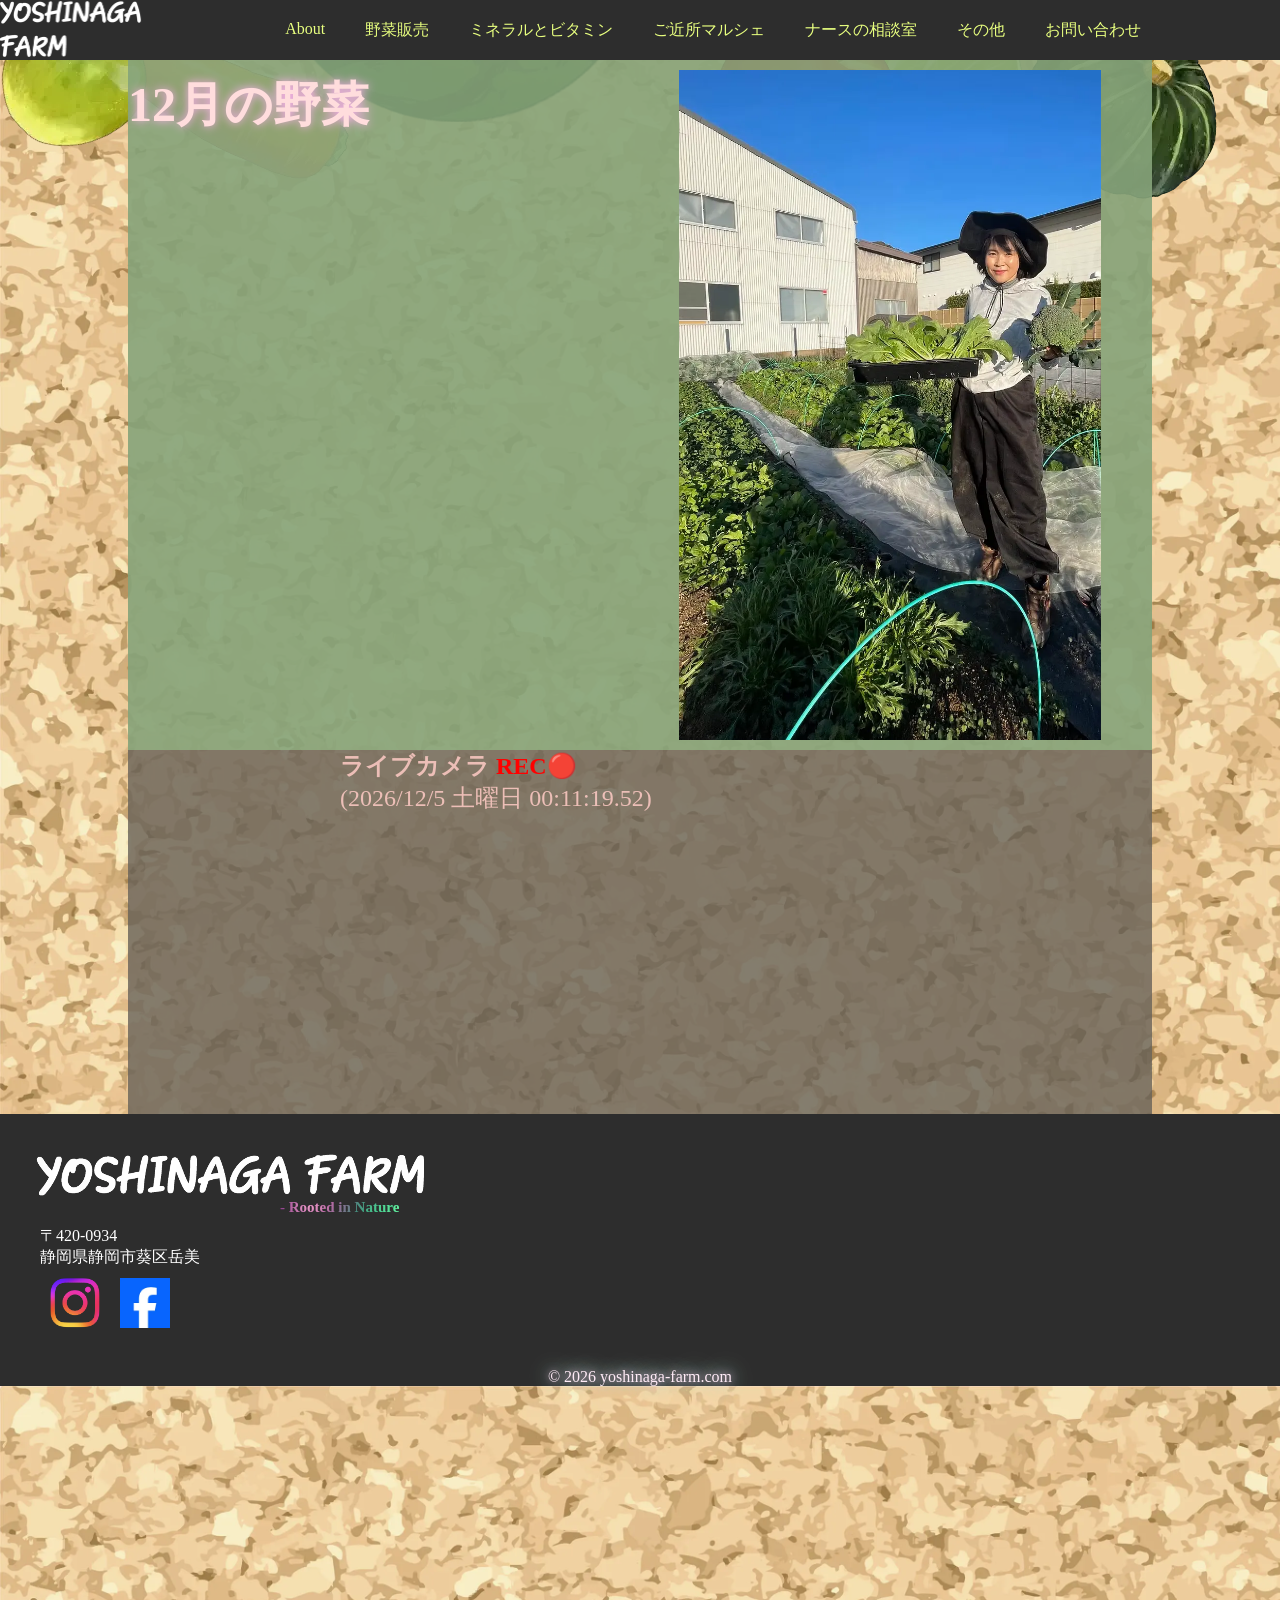
<file: index.html>
<!doctype html>
<html lang="ja">
  <head>
    <!-- Google tag (gtag.js) -->
    <script
      async
      src="https://www.googletagmanager.com/gtag/js?id=G-3EQTNKT58V"
    ></script>
    <script>
      window.dataLayer = window.dataLayer || [];
      function gtag() {
        dataLayer.push(arguments);
      }
      gtag("js", new Date());

      gtag("config", "G-3EQTNKT58V");
    </script>

    <meta charset="UTF-8" />
    <meta name="viewport" content="width=device-width, initial-scale=1.0" />
    <title>YOSHINAGA FARM</title>
    <link rel="icon" href="/img/carrots.webp" />
    <link rel="stylesheet" href="/css/reset.css" />
    <link rel="stylesheet" href="/css/base.css" />
    <link rel="stylesheet" href="/css/header.css" />
    <link rel="stylesheet" href="/css/index-main.css" />
    <link rel="stylesheet" href="/css/footer.css" />
    <link rel="stylesheet" href="/css/animation.css" />

    <script type="module" src="/js/calender.js"></script>
    <script type="module" src="/js/header_footer.js"></script>
    <script defer src="/js/animation.js"></script>
    <script type="module" src="/js/live-cam-time.js"></script>
    <script type="module" src="/js/mobile_menu_open.js"></script>
    <script type="module" src="/js/rec-light.js"></script>

    <meta name="description" content="自作した野菜を販売しているサイトです。" />
  </head>

  <body>
    <div id="header"></div>

    <div id="animation"></div>

    <main class="main">
      <div class="main__inner">
        <section class="main__section">
          <div class="main__calender">
            <h1 id="main__title--monthly"></h1>

            <div class="main__google-calender">
              <iframe
                class="google-calender"
                src="https://calendar.google.com/calendar/embed?src=7d3e8ed2286b702f458147be20d172094feb05f8de7197f4c557100f2d4796ab%40group.calendar.google.com&ctz=Asia%2FTokyo"
                style="border: 0"
                frameborder="0"
                scrolling="no"
              >
              </iframe>
            </div>
          </div>

          <img class="main__img" src="/img/home-img.webp" alt="ホームの写真" />
        </section>
        <div class="live-cam">
          <h2 class="live-cam-string">
            ライブカメラ<span class="rec" id="rec-light"></span>
          </h2>
          <div id="live-cam-hour"></div>
          <iframe
            class="vdo-ninja"
            src="https://vdo.ninja/?view=BdFdpVV"
            frameborder="0"
          ></iframe>
        </div>
      </div>
    </main>

    <div id="footer"></div>
  </body>
</html>
</file>
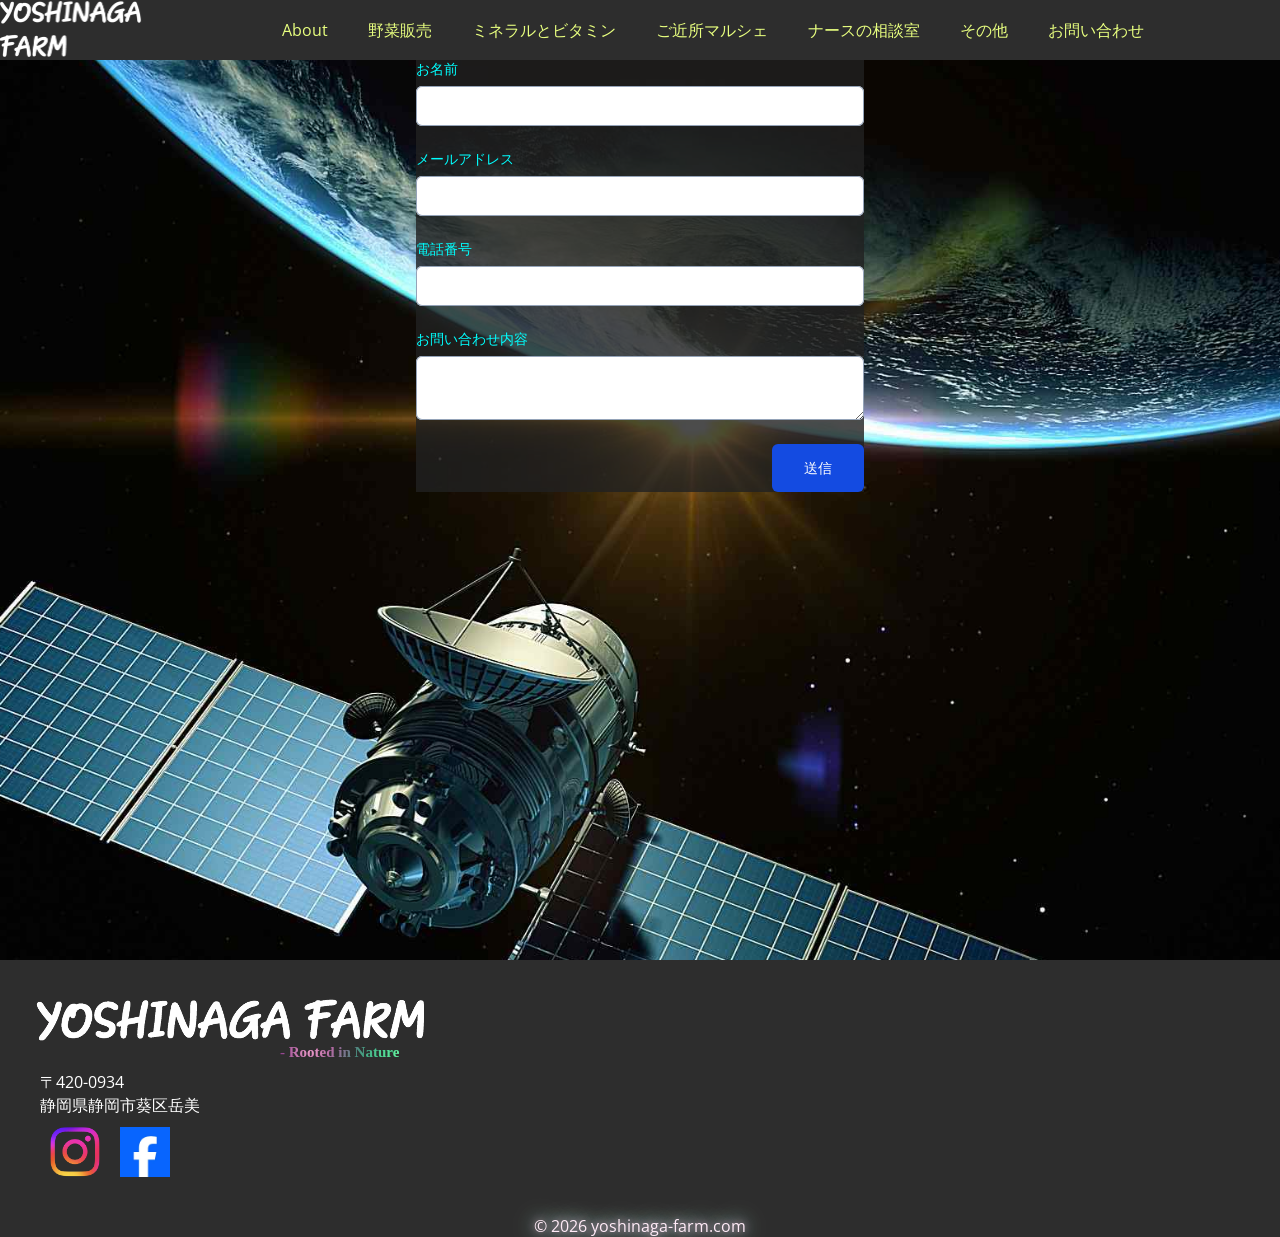
<file: html/contact.html>
<!doctype html>
<html lang="ja">
  <head>
    <meta charset="UTF-8" />
    <meta name="viewport" content="width=device-width, initial-scale=1.0" />
    <title>YOSHINAGA FARM</title>
    <link rel="icon" href="/img/carrots.webp" />
    <link rel="stylesheet" href="/css/reset.css" />
    <link rel="stylesheet" href="/css/base.css" />
    <link rel="stylesheet" href="/css/header.css" />
    <link rel="stylesheet" href="/css/contact-main.css" />
    <link rel="stylesheet" href="/css/footer.css" />
    <link rel="stylesheet" href="/css/animation.css" />
    <link rel="stylesheet" href="/css/formspree.css" />
    <link
      href="https://fonts.googleapis.com/css2?family=Roboto&display=swap"
      rel="stylesheet"
    />
    <script type="module" src="/js/header_footer.js"></script>
    <script type="module" src="/js/alert.js"></script>
  </head>

  <body>
    <div id="header"></div>

    <main class="main">
      <div class="main__inner">
        <div class="main__form">
          <form
            action="https://formspree.io/f/xqeybwwp"
            class="fs-form"
            target="_top"
            method="POST"
          >
            <div class="fs-field">
              <label class="fs-label" for="name">お名前</label>
              <input class="fs-input" id="name" name="name" required />
            </div>
            <div class="fs-field">
              <label class="fs-label" for="email">メールアドレス</label>
              <input class="fs-input" id="email" name="email" required />
            </div>
            <div class="fs-field">
              <label class="fs-label" for="number">電話番号</label>
              <input class="fs-input" id="number" name="number" />
            </div>
            <div class="fs-field">
              <label class="fs-label" for="message">お問い合わせ内容</label>
              <textarea
                class="fs-textarea"
                id="message"
                name="message"
                required
              ></textarea>
            </div>
            <div class="fs-button-group">
              <button class="fs-button" type="submit">送信</button>
            </div>
          </form>
        </div>
      </div>
    </main>

    <div id="footer"></div>
  </body>
</html>
</file>
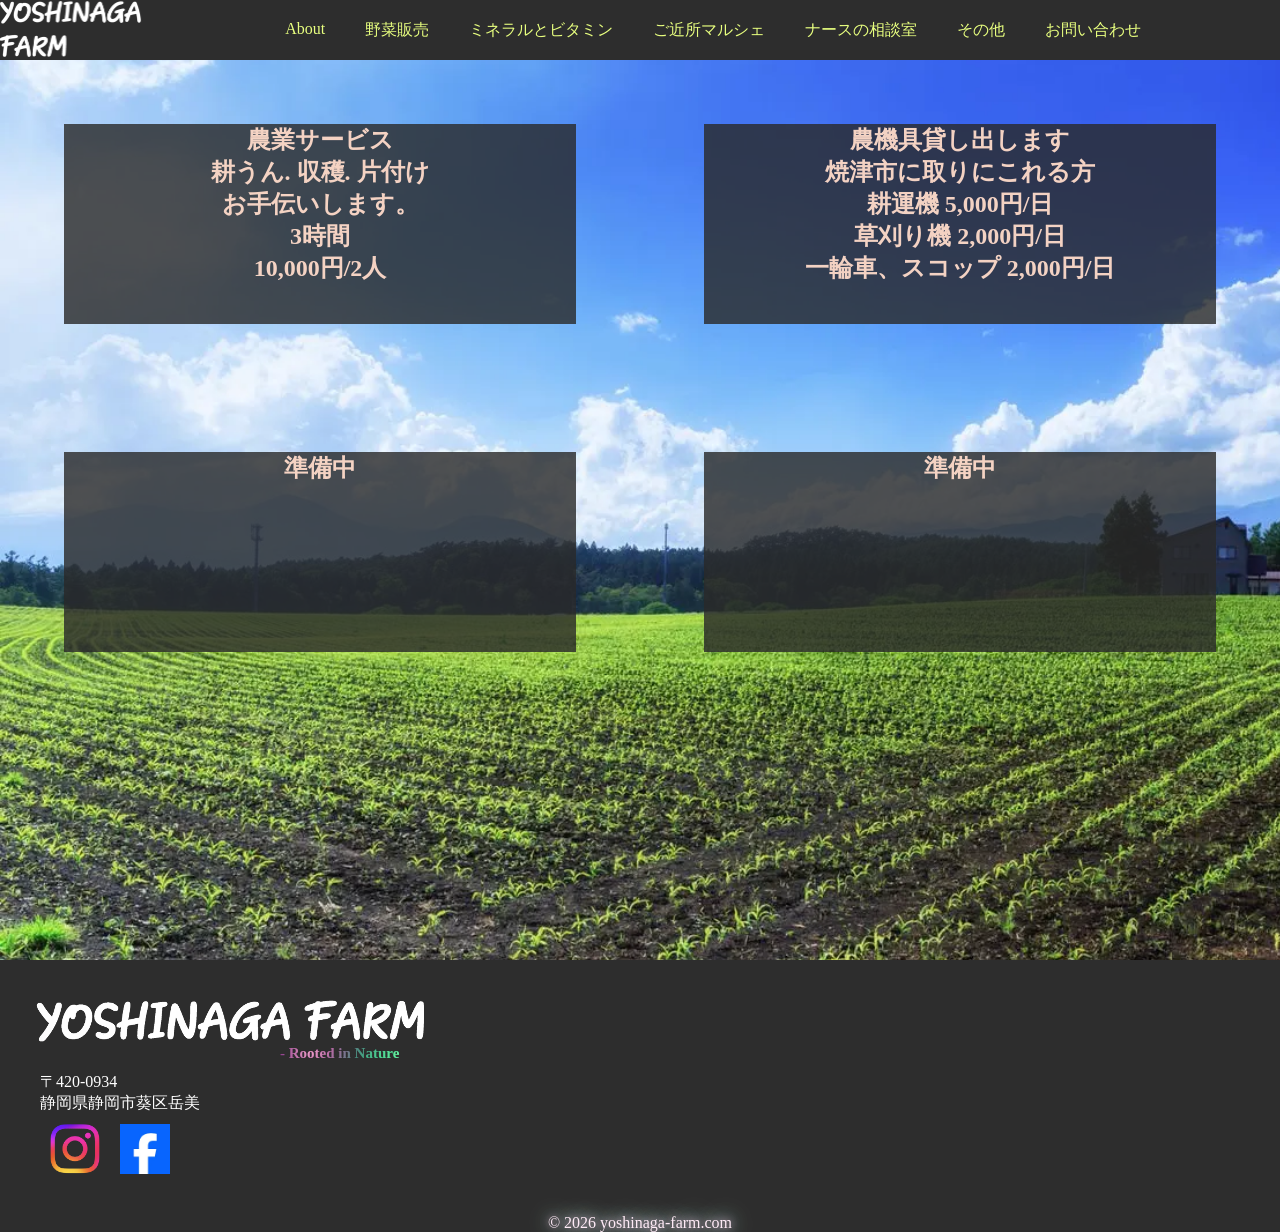
<file: html/farm-service.html>
<!doctype html>
<html lang="ja">
  <head>
    <meta charset="UTF-8" />
    <meta name="viewport" content="width=device-width, initial-scale=1.0" />
    <title>YOSHINAGA FARM</title>
    <link rel="icon" href="/img/carrots.webp" />
    <link rel="stylesheet" href="/css/reset.css" />
    <link rel="stylesheet" href="/css/base.css" />
    <link rel="stylesheet" href="/css/header.css" />
    <link rel="stylesheet" href="/css/farm-service-main.css" />
    <link rel="stylesheet" href="/css/footer.css" />
    <link
      href="https://fonts.googleapis.com/css2?family=Roboto&display=swap"
      rel="stylesheet"
    />
    <script src="/js/header_footer.js" defer></script>
  </head>

  <body>
    <div id="header"></div>

    <main class="main">
      <div class="main__inner">
        <section class="main__section">
          <h2>農業サービス</h2>
          <h2>耕うん. 収穫. 片付け</h2>
          <h2>お手伝いします。</h2>
          <h2>3時間</h2>
          <h2>10,000円/2人</h2>
        </section>
        <section class="main__section">
          <h2>農機具貸し出します​</h2>
          <h2>​​焼津市に取りにこれる方</h2>
          <h2>耕運機 5,000円/日</h2>
          <h2>草刈り機 2,000円/日</h2>
          <h2>​一輪車、スコップ 2,000円/日</h2>
        </section>
        <section class="main__section">
          <h2>準備中</h2>
        </section>
        <section class="main__section">
          <h2>準備中</h2>
        </section>
      </div>
    </main>

    <div id="footer"></div>
  </body>
</html>
</file>
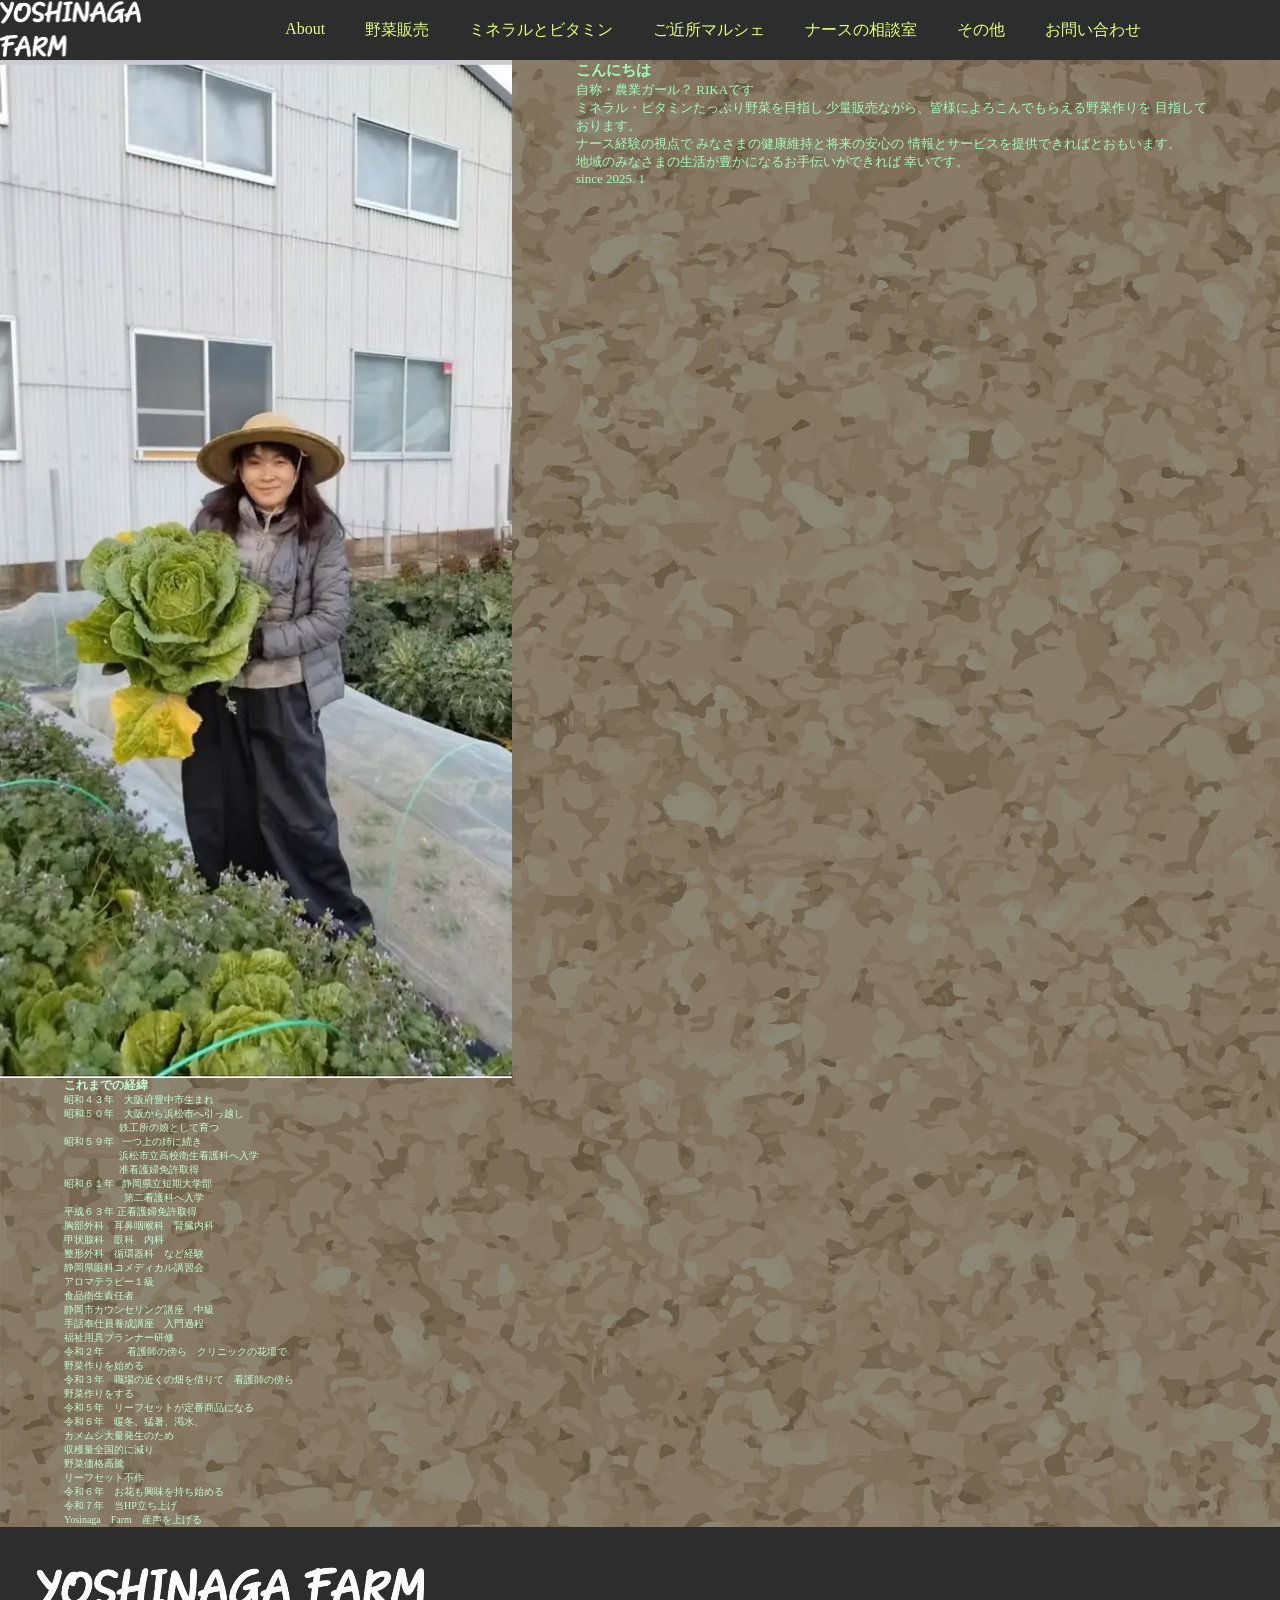
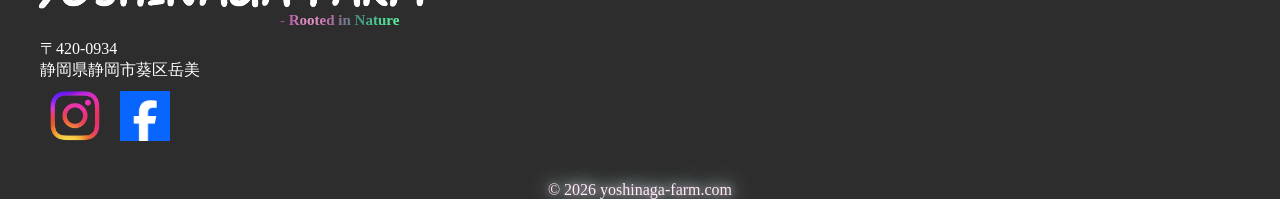
<file: html/profile.html>
<!doctype html>
<html lang="ja">
  <head>
    <meta charset="UTF-8" />
    <meta name="viewport" content="width=device-width, initial-scale=1.0" />
    <title>YOSHINAGA FARM</title>
    <link rel="icon" href="/img/carrots.webp" />
    <link rel="stylesheet" href="/css/reset.css" />
    <link rel="stylesheet" href="/css/base.css" />
    <link rel="stylesheet" href="/css/header.css" />
    <link rel="stylesheet" href="/css/profile-main.css" />
    <link rel="stylesheet" href="/css/footer.css" />
    <link
      href="https://fonts.googleapis.com/css2?family=Roboto&display=swap"
      rel="stylesheet"
    />
    <script src="/js/header_footer.js" defer></script>
  </head>

  <body>
    <div id="header"></div>

    <main class="main">
      <div class="main__inner">
        <section class="main__section">
          <img
            class="profile_1-img"
            src="/img/profile_1.webp"
            alt="プロフィール画像"
          />
          <div class="description">
            <h3>こんにちは</h3>
            <p>自称・農業ガール？ RIKAです</p>
            <p>
              ミネラル・ビタミンたっぷり野菜を目指し
              少量販売ながら、皆様によろこんでもらえる野菜作りを
              目指しております。
            </p>
            <p>
              ナース経験の視点で みなさまの健康維持と将来の安心の
              情報とサービスを提供できればとおもいます。
            </p>
            <p>地域のみなさまの生活が豊かになるお手伝いができれば 幸いです。</p>
            <p>since 2025. 1</p>
          </div>
        </section>
        <section class="main__section">
          <div class="history">
            <h3>これまでの経緯</h3>
            <p>昭和４３年　大阪府豊中市生まれ</p>
            <p>昭和５０年　大阪から浜松市へ引っ越し</p>
            <p class="text-alian-right">鉄工所の娘として育つ</p>
            <p>昭和５９年 &nbsp; 一つ上の姉に続き</p>
            <p class="text-alian-right">浜松市立高校衛生看護科へ入学</p> 
            <p class="text-alian-right">准看護婦免許取得</p>
            <p>昭和６１年 &nbsp; 静岡県立短期大学部</p>
            <p class="text-alian-right"> &nbsp; 第二看護科へ入学</p>
            <p>平成６３年&nbsp;正看護婦免許取得</p>
            <p>胸部外科　耳鼻咽喉科　腎臓内科　</p>
            <p>甲状腺科　眼科　内科</p>
            <p>整形外科　循環器科　など経験</p>
            <p>静岡県眼科コメディカル講習会</p>
            <p>アロマテラピー１級</p>
            <p>食品衛生責任者</p>
            <p>静岡市カウンセリング講座　中級</p>
            <p>手話奉仕員養成講座　入門過程</p>
            <p>福祉用具プランナー研修</p>
            <p>令和２年　　&nbsp;看護師の傍ら　クリニックの花壇で</p>
            <p>野菜作りを始める</p>
            <p>令和３年　職場の近くの畑を借りて　看護師の傍ら</p>
            <p>野菜作りをする</p>
            <p>令和５年　リーフセットが定番商品になる</p>
            <p>令和６年　暖冬、猛暑、渇水、</p>
            <p>カメムシ大量発生のため</p>
            <p>収穫量全国的に減り</p>
            <p>野菜価格高騰</p>
            <p>リーフセット不作</p>
            <p>令和６年　お花も興味を持ち始める</p>
            <p>令和７年　当HP立ち上げ</p>
            <p>Yosinaga　Farm　産声を上げる</p>
          </div>
        </section>
        <section class="main__section"></section>
        <section class="main__section"></section>
      </div>
    </main>

    <div id="footer"></div>
  </body>
</html>
</file>
<file: css/base.css>
body {
  background-image: url("/img/board.webp");
  background-size: cover;
  cursor:
    url(/img/cursor.png) 0 0,
    auto;
}

/*  
* {
  border: 2px red solid;
}
  */
</file>
<file: css/header.css>
.header {
  background-color: #2d2d2d;
  position: sticky;
  top: 0;
  display: flex;
  height: 10%;
  z-index: 10;
}

.header__inner {
  width: 100%;
  display: flex;
  align-items: center;
}

.header__logo {
  margin: auto;
  padding: auto;
  height: 60px;
}

.header__nav {
  display: flex;
  margin: 0 auto;
}
 
.header__nav .header__subitem {
  display: none;
  position: relative;
  top: 100%;
  left: 0;
}

.header__item {
  padding: 0 20px;
  position: relative;
}

.header__item:hover .header__subitem {
  display: block;
}

.header__list {
  color: rgb(232, 255, 127);
  justify-content: center;
  margin: 0 auto;
  display: flex;
}

.header__sublist {
  background-color: rgb(37, 37, 37);
  position: absolute;
}

.header__subitem {
  display: none;
  position: relative;
  top: 100%;
  left: 0;
}

.header a {
  color: rgb(232, 255, 127);
}

.menu-toggle {
  display: none;
}

@media (max-width: 768px) {
  .header {
    height: auto;
    /* 高さを固定せず中身に合わせる */
  }

  .header__inner {
    width: 100%;
  }

  .menu-toggle {
    display: block;
    position: absolute;
    right: 1rem;
    border: 2px #fff solid;
    color: #fff;
    padding: 1rem;
  }

  .header__nav {
    display: none;
  }

  .header__list {
    flex-direction: column;
    /* メニューを縦一列に並べる */
    padding: 0;
    text-align: center;
  }

  .header__item {
    margin: 10px 0;
  }

  .header__sublist {
    position: static;
    /* 浮いているのをやめて中に収める */
    padding-left: 0;
  }

  .header__subitem {
    display: block !important;
    position: static;
    /* absoluteを解除して縦に並べる */
    background: #3a3a3a;
    padding: 5px 0;
  }
}
</file>
<file: css/index-main.css>
.main {
  display: flex;
  min-height: 100vh;
  flex: 1;
}

.main__inner {
  background-color: rgba(224, 197, 156, 0.479);
  margin: 0 auto;
  flex-wrap: wrap;
  width: 80%;
}

.main__section {
  position: relative;
  margin: auto;
  background-color: rgba(124, 160, 118, 0.816);
  align-items: center;
  padding: 10px 0px;
  display: flex;
  flex-wrap: wrap;
  justify-content: center;
}
.main__calender {
  position: relative;
  display: grid;
  align-items: center;
  justify-content: center;
}

#main__title--monthly {
  font-size: 3rem;
  color: rgb(255, 221, 221);
  text-shadow: 0 0 10px #ffb0f1;
}

.main__google-calender {
  display: grid;
  justify-content: center;
}

.google-calender {
  width: 500px;
  height: 600px;
  margin: auto;
}

.main__img {
  height: 670px;

  margin: auto;
}

.main__item {
  color: rgb(0, 68, 39);
}

.main__clock {
  position: fixed;
}

.live-cam {
  position: relative;
  display: grid;
  justify-content: center;
  margin: auto;
  background-color: rgba(70, 70, 70, 0.623);
  color: rgba(255, 203, 198, 0.851);
}

#live-cam-hour,
.live-cam-string {
  font-size: 1.5rem;
  animation-duration: 5s;
  animation-name: live-cam-vivid;
  animation-timing-function: linear;
  animation-iteration-count: infinite;
}
.vdo-ninja {
  align-items: center;
  justify-content: center;
  height: 300px;
  width: 600px;
}

.rec{
  color: red;
}

@keyframes live-cam-vivid {
  0% {
    color: rgb(255, 142, 142);
  }

  50% {
    color: rgb(177, 216, 255);
  }

  75% {
    color: rgb(177, 255, 168);
  }

  100% {
    color: rgb(255, 142, 142);
  }
}

@media screen and (max-width: 880px) {
  .main__inner {
    width: 100%;
  }

  .main__section {
    display: block;
  }

  .animation__nav {
    display: none;
  }

  .google-calender {
    width: 100%;
    height: 600px;
  }

  .main__img {
    max-height: 400px;
  }
  .vdo-ninja {
  width: 100%;
  height: auto;
  }
}
</file>
<file: css/footer.css>
.footer {
  background: #2d2d2d;
  position: relative;
  height: auto;
  width: 100%;
}

.footer__inner {
  margin: auto;
  color: white;
  display: flex;
}

.footer__company {
  margin: auto;
  margin-left: 20px;
}

.footer__address {
  margin-left: 20px;
}

.footer__insta {
  height: 50px;
}

.footer__face {
  height: 50px;
}

.footer__SNS {
  display: flex;
  margin: 5px 30px;
}

.footer__face {
  margin: 0 20px;
}

.google-map {
  position: relative;
  align-items: end;
  top: 5px;
  right: 3px;
}

.footer__company {
  display: block;
}

.footer__copy {
  text-align: center;
  color: rgb(255, 235, 247);
  text-shadow:
    0 0 10px #ffc6e8,
    0 0 20px #9bf6ff,
    0 0 30px #caffbf;
}

.sub-title {
  font-family: Georgia, "Times New Roman", Times, serif;
  font-size: 15px;
  font-weight: bold;
  width: 150px;
  position: relative;
  left: 260px;

  background:
    radial-gradient(
      circle at 20% 30%,
      rgba(255, 180, 210, 0.9),
      transparent 40%
    ),
    radial-gradient(
      circle at 80% 70%,
      rgba(120, 255, 170, 0.9),
      transparent 60%
    ),
    linear-gradient(135deg, #4f0263, #661b6d, #00755d, #147834);

  -webkit-background-clip: text;
  background-clip: text;

  color: transparent;
}

.footer__info {
  margin: 10px auto;
}

.google-map-iframe {
  width: 500px;
  height: 250px;
}

@media screen and (max-width: 880px) {
  .sub-title {
    position: relative;
    left: 20vw;
  }
}

@media screen and (max-width: 770px) {
  .footer {
    background: #2d2d2d;
    position: relative;
    height: auto;
    width: 100%;
  }

  .footer__inner {
    margin: auto;
    color: white;
    display: block;
  }

  .footer__company {
    margin: auto;
    display: block;
  }

  .sub-title {
    display: block;
    position: relative;
    left: 210px;
  }

  .footer__address {
    margin-left: 20px;
  }

  .footer__insta {
    height: 50px;
  }

  .footer__face {
    height: 50px;
  }

  .google-map {
    position: absolute;
    top: 80px;
  }

  .google-map-iframe {
    width: 100px;
    height: 100px;
  }
}
</file>
<file: css/animation.css>
.animation__nav {
  position: absolute;
  inset: 0;
  pointer-events: none;
  overflow: hidden;
  z-index: -1;
  height: 130%;
}

.vegi1 {
  left: 5vw;
  position: absolute;
  animation-name: vegi-rain;
  animation-duration: 22s;
  animation-iteration-count: infinite;
  animation-timing-function: linear;
}

.vegi2 {
  position: absolute;
  top: -30vh;
  left: 20vw;
  animation-name: vegi-rain;
  animation-duration: 35s;
  animation-iteration-count: infinite;
  animation-timing-function: linear;
}

.vegi3 {
  position: absolute;
  left: 60vw;
  animation-name: vegi-rain;
  animation-duration: 27s;
  animation-iteration-count: infinite;
  animation-timing-function: linear;
}

.vegi4 {
  position: absolute;
  left: 80vw;
  animation-name: vegi-rain;
  animation-duration: 29s;
  animation-iteration-count: infinite;
  animation-timing-function: linear;
}

.vegi5 {
  position: absolute;
  left: 55vw;
  animation-name: vegi-rain;
  animation-duration: 14s;
  animation-iteration-count: infinite;
  animation-timing-function: linear;
}

.vegi6 {
  position: absolute;
  animation-name: vegi-rain;
  animation-duration: 19s;
  animation-iteration-count: infinite;
  animation-timing-function: linear;
}

@keyframes vegi-rain {
  0% {
    transform: translateY(-20vh) rotate(0deg);
  }

  100% {
    transform: translateY(180vh) rotate(5000deg);
  }
}

/* < 80% */
@media screen and (min-width: 2132px) {
  .animation__nav {
    display: none;
  }
}

/* ≈110% */
@media screen and (max-width: 1397px) {
  .animation__nav {
    height: 180%;
  }
}

/* ≈125% */
@media screen and (max-width: 1230px) {
  .animation__nav {
    height: 170%;
  }
}

/* ≈133% */
@media screen and (max-width: 1153px) {
  .animation__nav {
    height: 180%;
  }
}

/* ≈150% */
@media screen and (max-width: 1100px) {
  .animation__nav {
    height: 200%;
  }
}
</file>
<file: css/contact-main.css>
body {
  background-image: url("/img/satellite.jpg");
  background-repeat: no-repeat;
  background-size: cover;
  background-position: center;
}

.main {
  position: relative;
  min-height: 100vh;
  flex: 1;
}
.main__inner {
  width: 100%;
  margin: auto;
}

.main__form {
  background-color: rgba(33, 33, 33, 0.803);
  position: relative;
  margin: auto;
  width: 35%;
}
@media screen and (max-width:870px) ,(hover: none) and (pointer: coarse) {
  .main__form {
    position: relative;
    margin-left:22%; 
  }
}
</file>
<file: css/formspree.css>
@import url("https://fonts.googleapis.com/css2?family=Nunito+Sans:ital,opsz,wght@0,6..12,200..1000;1,6..12,200..1000&family=Open+Sans:ital,wght@0,300..800;1,300..800&display=swap");

/** Variables **/

:root {
  --color-background: #cbd5e1;
  --color-background-alt: #8ec6ff;
  --color-border-active: #173db6;
  --color-border-default: #94a3b8;
  --color-highlight: #8ec6ff;
  --color-primary: #144be1;
  --color-primary-active: #19388f;
  --color-text-default: #0f172a;
  --color-text-muted: #475569;

  --font-family-body: "Open Sans", sans-serif;
  --font-family-display: "Nunito Sans", sans-serif;
}

/** Base **/

*,
::before,
::after {
  box-sizing: border-box;
}

* {
  border: 0;
  margin: 0;
  padding: 0;
}

body {
  -webkit-font-smoothing: antialiased;
  font-family: var(--font-family-body);
  font-optical-sizing: auto;
  font-style: normal;
}

button,
input,
optgroup,
select,
textarea {
  font-family: inherit;
  font-feature-settings: inherit;
  font-variation-settings: inherit;
  font-size: 100%;
  font-weight: inherit;
  line-height: inherit;
  color: inherit;
  margin: 0;
  padding: 0;
}

[type="checkbox"],
[type="radio"],
[type="range"] {
  appearance: none;
  flex-shrink: 0;
  padding: 0;
  user-select: none;
}

[type="checkbox"]:focus,
[type="radio"]:focus,
[type="range"]:focus {
  outline: none;
}

/** Components **/

.fs-form {
  display: grid;
  row-gap: 1.5rem;
}

.fs-form:where(.fs-layout__2-column) {
  column-gap: 1.5rem;
  grid-template-columns: 1fr 1fr;
}

fieldset {
  display: grid;
  margin: 1.5rem 0;
  row-gap: 1.5rem;
}

.fs-form:where(.fs-layout__2-column) fieldset {
  column-gap: 1.5rem;
  grid-template-columns: 1fr 1fr;
  grid-column: 1 / -1;
}

.fs-fieldset-title {
  color: var(--color-text-default);
  font-family: var(--font-family-display);
  font-size: 1.25rem;
  font-weight: 500;
  line-height: 1.75rem;
  margin-bottom: 1.5rem;
  grid-column: 1 / -1;
}

.fs-field {
  display: flex;
  flex-direction: column;
  row-gap: 0.375rem;
}

.fs-label {
  color: var(--color-text-default);
  display: block;
  font-family: var(--font-family-display);
  font-size: 0.875rem;
  font-weight: 500;
  line-height: 1.25rem;
  color: aqua;
}

.fs-description {
  color: var(--color-text-muted);
  display: block;
  font-size: 0.875rem;
  line-height: 1.25rem;
}

.fs-button-group {
  display: flex;
  flex-direction: row-reverse;
  column-gap: 1.5rem;
}

.fs-form:where(.fs-layout__2-column) .fs-button-group {
  grid-column: 1 / -1;
}

.fs-button {
  background-color: var(--color-primary);
  border-radius: 0.375rem;
  color: white;
  cursor: pointer;
  font-size: 0.875rem;
  font-weight: 500;
  line-height: 1rem;
  padding: 1rem 2rem;
  transition-duration: 200ms;
  transition-property: background-color;
  transition-timing-function: cubic-bezier(0.4, 0, 0.2, 1);
}

.fs-button:hover {
  background-color: var(--color-primary-active);
}

.fs-button:focus-visible {
  background-color: var(--color-primary-active);
  outline: 3px solid var(--color-highlight);
}

.fs-input,
.fs-select {
  appearance: none;
  border-radius: 0.375rem;
  border-width: 0;
  box-shadow: var(--color-border-default) 0 0 0 1px inset;
  color: var(--color-text-default);
  font-size: 1rem;
  height: 2.5rem;
  line-height: 1.5rem;
  outline: none;
  padding-left: 0.75rem;
  padding-right: 0.75rem;
}

.fs-input:focus-visible,
.fs-select:focus-visible {
  box-shadow: var(--color-border-active) 0 0 0 1.5px inset;
  outline: 3px solid var(--color-highlight);
  outline-offset: 0;
}

.fs-input::placeholder {
  color: var(--color-text-muted);
}

.fs-checkbox-group,
.fs-radio-group {
  display: flex;
  flex-direction: column;
  row-gap: 0.5rem;
}

.fs-checkbox-field,
.fs-radio-field {
  column-gap: 0.5rem;
  display: flex;
}

:is(.fs-checkbox-field, .fs-radio-field) .fs-label + .fs-description {
  margin-top: 0.125rem;
}

.fs-checkbox-wrapper,
.fs-radio-wrapper {
  align-items: center;
  display: flex;
  height: 1.25rem;
}

.fs-checkbox,
.fs-radio {
  background-color: #fff;
  border: 1px solid var(--color-text-default);
  height: 1rem;
  width: 1rem;
}

.fs-checkbox {
  border-radius: 0.25rem;
}

.fs-radio {
  border-radius: 100%;
}

.fs-checkbox:checked,
.fs-radio:checked {
  background-color: var(--color-primary);
  background-position: center;
  background-repeat: no-repeat;
  background-size: 100% 100%;
  border-color: transparent;
}

.fs-checkbox:checked {
  background-image: url("data:image/svg+xml,%3csvg viewBox='0 0 16 16' fill='white' xmlns='http://www.w3.org/2000/svg'%3e%3cpath d='M12.207 4.793a1 1 0 010 1.414l-5 5a1 1 0 01-1.414 0l-2-2a1 1 0 011.414-1.414L6.5 9.086l4.293-4.293a1 1 0 011.414 0z'/%3e%3c/svg%3e");
}

.fs-radio:checked {
  background-image: url("data:image/svg+xml,%3csvg viewBox='0 0 16 16' fill='white' xmlns='http://www.w3.org/2000/svg'%3e%3ccircle cx='8' cy='8' r='3'/%3e%3c/svg%3e");
}

.fs-checkbox:focus-visible,
.fs-radio:focus-visible {
  outline: 3px solid var(--color-highlight);
  outline-offset: 0;
}

.fs-select {
  background-color: #fff;
  background-image: url("data:image/svg+xml,%3csvg xmlns='http://www.w3.org/2000/svg' fill='none' viewBox='0 0 20 20'%3e%3cpath stroke='%236b7280' stroke-linecap='round' stroke-linejoin='round' stroke-width='1.5' d='M6 8l4 4 4-4'/%3e%3c/svg%3e");
  background-position: right 0.5rem center;
  background-repeat: no-repeat;
  background-size: 1.5em 1.5em;
  padding-right: 2.5rem;
}

.fs-slider {
  background: transparent;
  cursor: pointer;
  height: 1.25rem;
  width: 100%;
}

.fs-slider::-moz-range-track {
  background-color: var(--color-background);
  border-radius: 0.5rem;
  height: 0.5rem;
}

.fs-slider::-webkit-slider-runnable-track {
  background-color: var(--color-background);
  border-radius: 0.5rem;
  height: 0.5rem;
}

.fs-slider::-moz-range-thumb {
  background-color: var(--color-primary);
  border: none; /* Removes extra border that FF applies */
  border-radius: 50%;
  height: 1.25rem;
  width: 1.25rem;
}

.fs-slider::-webkit-slider-thumb {
  appearance: none;
  background-color: var(--color-primary);
  border-radius: 50%;
  height: 1.25rem;
  margin-top: -0.375rem; /* Centers thumb on the track */
  width: 1.25rem;
}

.fs-slider:focus-visible::-moz-range-thumb {
  outline: 2px solid var(--color-primary);
  outline-offset: 2px;
}

.fs-slider:focus-visible::-webkit-slider-thumb {
  outline: 2px solid var(--color-primary);
  outline-offset: 2px;
}

.fs-switch {
  background-color: var(--color-background-alt);
  background-image: url("data:image/svg+xml,%3csvg xmlns='http://www.w3.org/2000/svg' viewBox='-4 -4 8 8'%3e%3ccircle r='3' fill='white'/%3e%3c/svg%3e");
  background-position: left center;
  background-repeat: no-repeat;
  border-radius: 1.5rem;
  cursor: pointer;
  height: 1.5rem;
  transition-duration: 200ms;
  transition-property: background-color, background-position;
  transition-timing-function: cubic-bezier(0.4, 0, 0.2, 1);
  width: 2.75rem;
}

.fs-switch:checked {
  background-color: var(--color-primary);
  background-position: right center;
}

.fs-switch:focus-visible {
  outline: 3px solid var(--color-highlight);
  outline-offset: 0;
}

.fs-textarea {
  appearance: none;
  border-radius: 0.375rem;
  border-width: 0;
  box-shadow: var(--color-border-default) 0 0 0 1px inset;
  color: var(--color-primary);
  font-size: 1rem;
  line-height: 1.5rem;
  outline: none;
  padding: 0.5rem 0.75rem;
  resize: vertical;
}

.fs-textarea:focus-visible {
  box-shadow: var(--color-border-active) 0 0 0 1.5px inset;
  outline: 3px solid var(--color-highlight);
  outline-offset: 0;
}

.fs-textarea::placeholder {
  color: var(--color-text-muted);
}

/** Utilities **/

.col-span-full {
  grid-column: 1 / -1;
}

.fs-textarea::placeholder {
  color: var(--color-text-muted);
}

.slider-label-container {
  display: flex;
  justify-content: space-between;
  width: 100%;
  margin-top: 0.25rem;
}

.slider-label-text {
  font-size: 0.75rem;
  color: var(--color-text-muted);
  text-align: center;
  white-space: nowrap;
}
</file>
<file: css/farm-service-main.css>
body {
  background-image: url("/img/fields.webp");
  background-repeat: no-repeat;
  background-size: auto;
  background-position: right top;
}

.main {
  position: relative;
  min-height: 100vh;
  flex: 1;
}
.main__inner {
  width: 100%;
  margin: auto;
}

.main__section {
  background-color: rgba(42, 42, 42, 0.807);
  color: rgba(255, 219, 202, 0.947);
  position: relative;
  margin: 5% auto;
  height: 50%;
  width: 80%;
  text-align: center;
  min-height: 200px;
}


@media screen and (min-width: 767px) {
  body {
    background-image: url("/img/fields.webp");
    background-repeat: repeat;
    background-size: cover;
    background-position: 0% 0%;
  }
  
  .main__inner{
    display: flex;
    flex-wrap: wrap;
  }

  .main__section {
    height: 30%;
    width: 40%;
  }
}
</file>
<file: css/profile-main.css>
.main__inner {
  width: 100%;
  min-height: 100vh;
}

.main__section {
  background-color: rgba(62, 62, 62, 0.576);
  position: relative;
  margin: auto;
  display: flex;
  flex-wrap: wrap;
}

.profile_1-img {
  width: 40vw;
}
.description {
  display: block;
  width: 50%;
  color: rgb(161, 255, 186);
  font-size: small;
  margin-left: 5%;
}
.history {
  display: block;
  width: 50%;
  color: rgb(196, 255, 211);
  font-size: 10px;
  margin-left: 5%;
}

.text-alian-right{
    position: relative;
    left: 55px;
}
</file>
